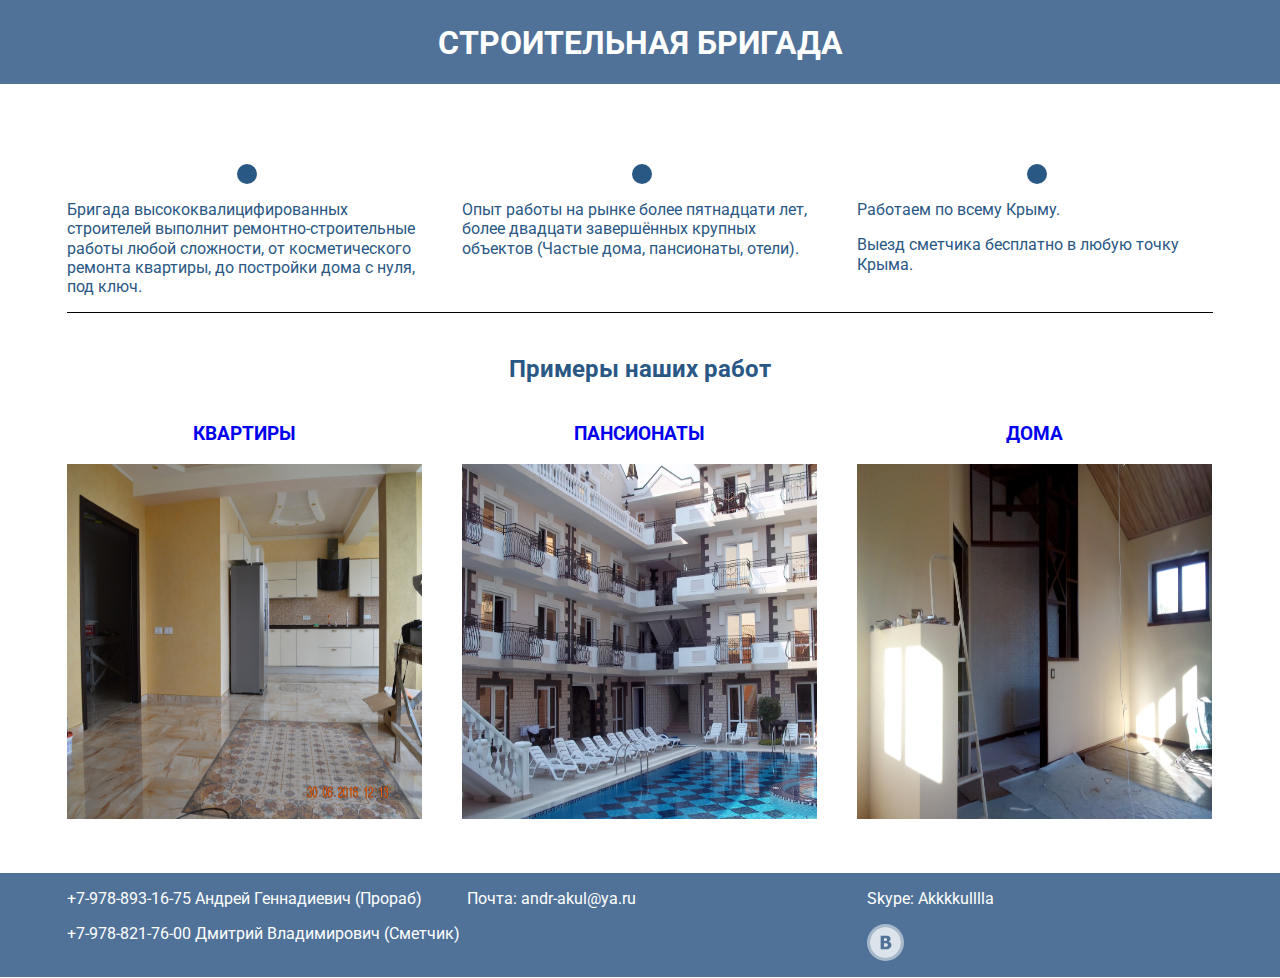
<file: index.html>
<!DOCTYPE html>
<html lang="ru">
  <head>
    <meta charset="utf-8">
    <title>Андрей стройка</title>
    <link href="https://fonts.googleapis.com/css?family=Roboto:400,700&subset=cyrillic" rel="stylesheet">
    <link rel="stylesheet" type="text/css" href="css/style.css">
  </head>
  <body>
  		<header class="main-header">
  			<div class="container clearfix">
  				<h1 class="main-title">СТРОИТЕЛЬНАЯ БРИГАДА</h1>
  			</div>
  		</header>
  		<main class="container">
  		<section class="features clearfix">
  		<div class="features-item">
  			<p>Бригада высококвалицифированных строителей выполнит ремонтно-строительные работы любой сложности, от косметического ремонта квартиры, до постройки дома с нуля, под ключ.</p>
  		</div>	
		<div class="features-item">
			<p>Опыт работы на рынке более пятнадцати лет, более двадцати завершённых крупных объектов (Частые дома, пансионаты, отели).</p>
		</div>	
		<div class="features-item">
			<p>Работаем по всему Крыму.</p>
			<p>Выезд сметчика бесплатно в любую точку Крыма.</p>
		</div>
		</section>
		<div class="index-content clearfix">
			<h2 class="examples">Примеры наших работ</h2>
		<div class="gallery">
			<a class="gallery-link" href="gallery-apartment.html">
			<h3 class="gallery-description">КВАРТИРЫ</h3>
			<img src="img/apartment2.jpg" width="355" height="355">
			</a>
		</div>
		<div class="gallery">
			<a class="gallery-link" href="gallery-guesthouse.html">
			<h3 class="gallery-description">ПАНСИОНАТЫ</h3>
			<img src="img/guesthouse1.jpg" width="355" height="355">
			</a>
		</div>
		<div class="gallery">
			<a class="gallery-link" href="gallery-home.html">
			<h3 class="gallery-description">ДОМА</h3>
			<img src="img/home1.jpg" width="355" height="355">
			</a>
		</div>	
		</div>	
  		</main>
  		<footer class="contact">
  			<div class="container clearfix">
  			<section class="contacts phones">
  				<p>+7-978-893-16-75 Андрей Геннадиевич (Прораб)</p>
  				<p>+7-978-821-76-00 Дмитрий Владимирович (Сметчик)</p>
  			</section>
  			<section class="contacts mail">
  				<p>Почта: andr-akul@ya.ru</p>
  			</section>
  			<section class="contacts social">
  				<p>Skype: Akkkkulllla </p>
  				<p><a class="social-btn social-btn-vk" href="https://vk.com/id15361748"></a></p>
  			</section>	
  			</div>
  		</footer>
  </body>
</html>
</file>
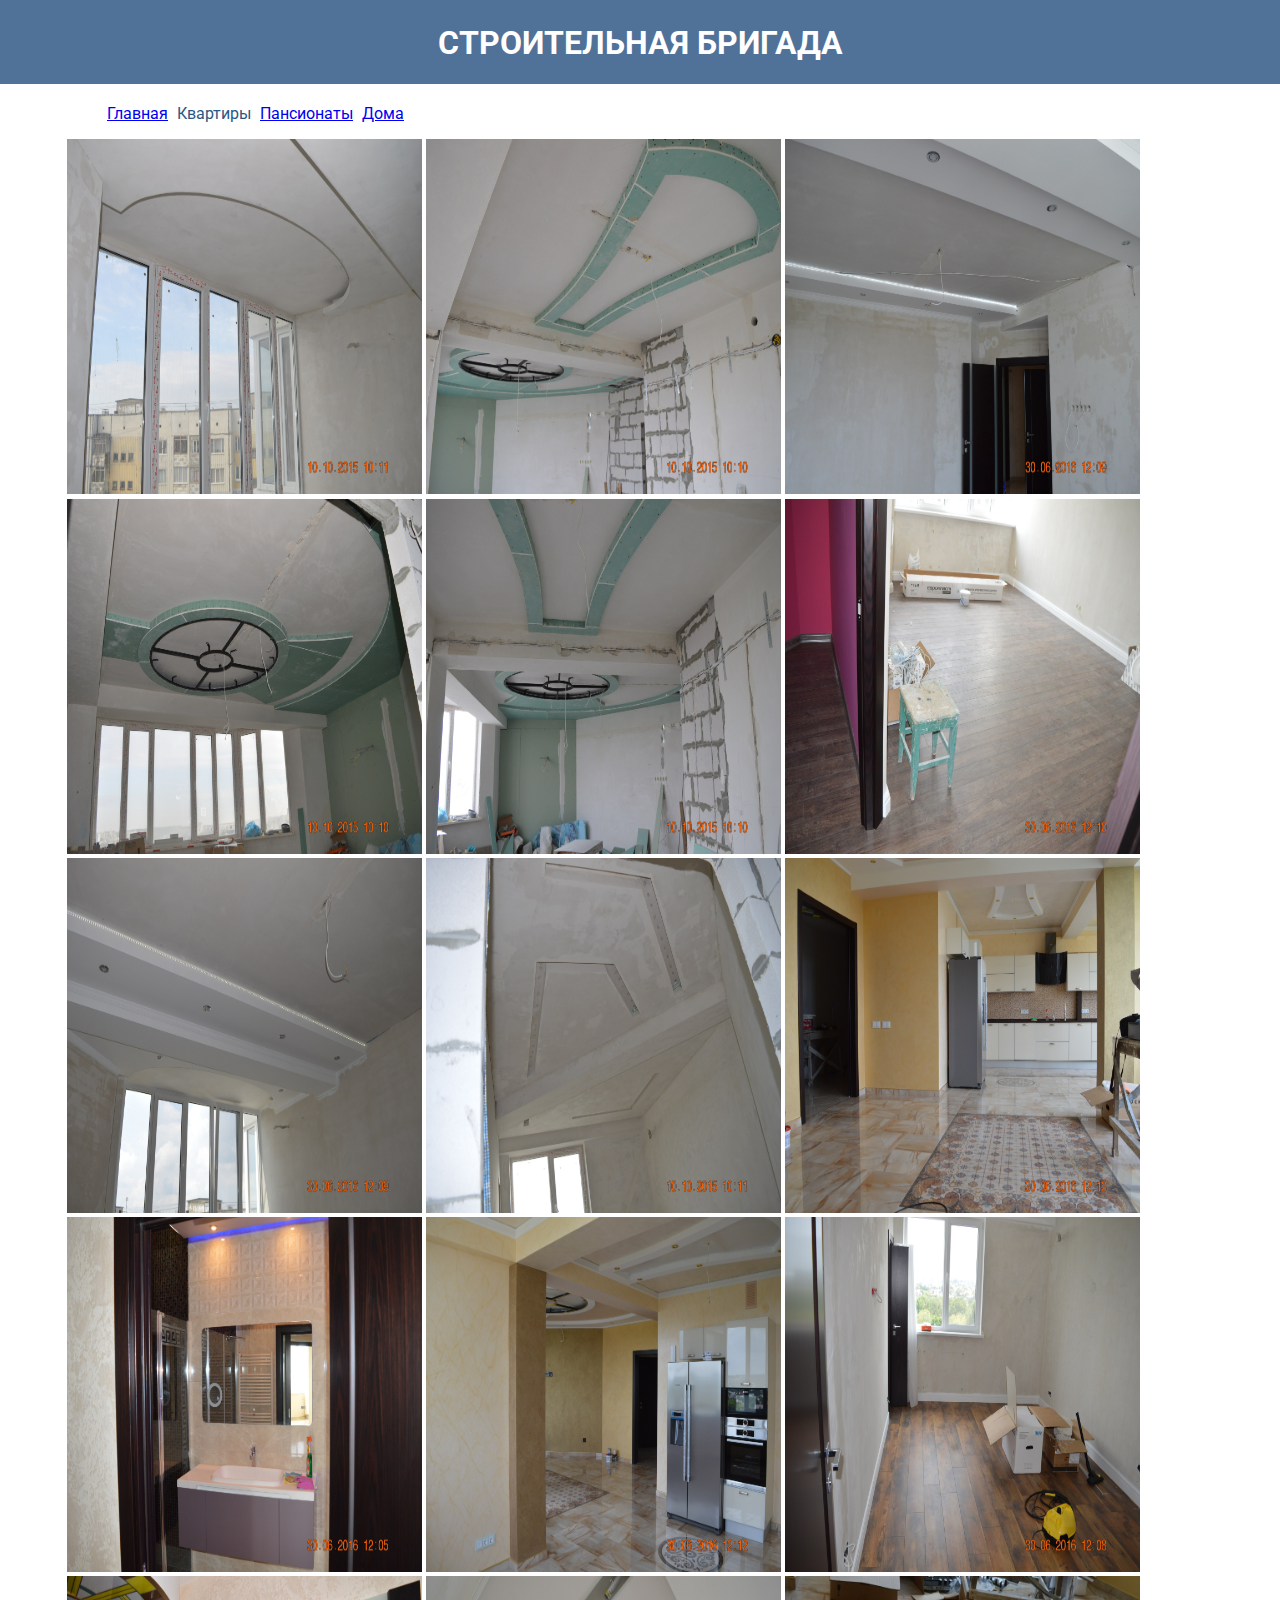
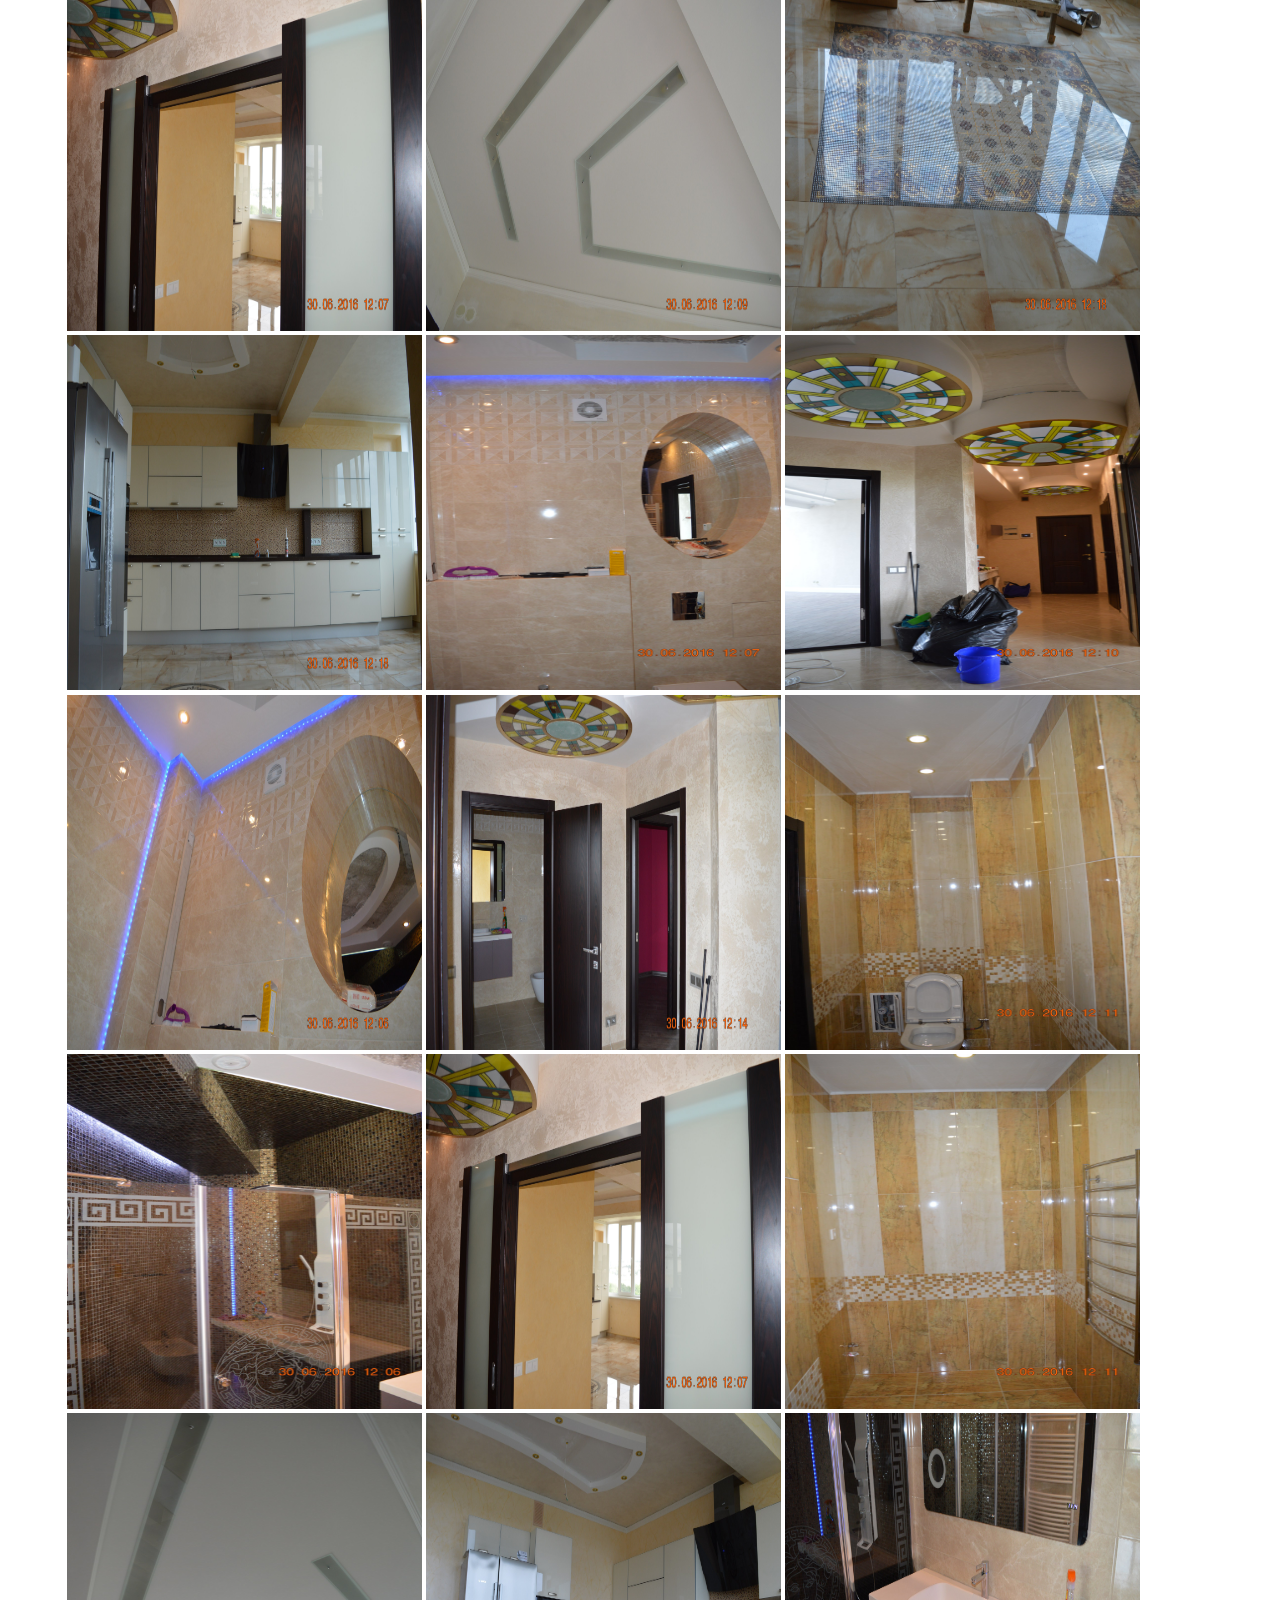
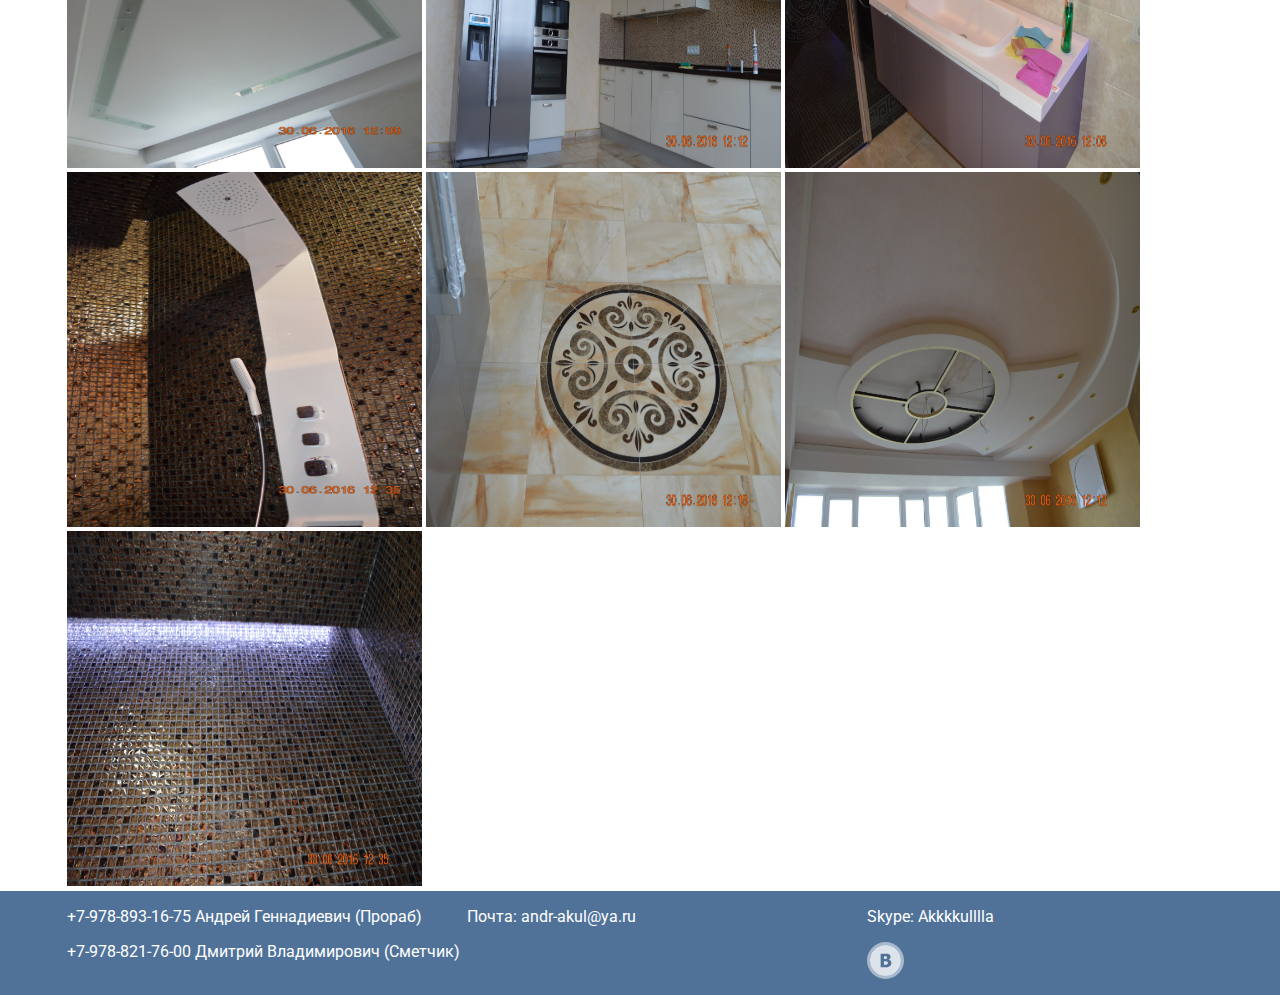
<file: gallery-apartment.html>
<!DOCTYPE html>
<html lang="ru">
  <head>
    <meta charset="utf-8">
    <title>Квартиры</title>
    <link href="https://fonts.googleapis.com/css?family=Roboto:400,700&subset=cyrillic" rel="stylesheet">
    <link rel="stylesheet" type="text/css" href="css/style.css">
  </head>
  <body>
        <header class="gallery-header">
  			<div class="container clearfix">
  				<h1 class="main-title">СТРОИТЕЛЬНАЯ БРИГАДА</h1>
  			</div>
  		</header>
  		<main class="container clearfix">
  				<ul class="breadcrumbs">
  					<li><a href="index.html">Главная</a></li>
  					<li>Квартиры</li>
  					<li><a href="gallery-guesthouse.html">Пансионаты</a></li>
  					<li><a href="gallery-home.html">Дома</a></li>
  				</ul>
  				<div class="photo">
					<img src="img/apartment1.jpg" width="355" height="355">
				</div>
				<div class="photo">
					<img src="img/apartment24.jpg" width="355" height="355">
				</div>
				<div class="photo">
					<img src="img/apartment25.jpg" width="355" height="355">
				</div>
				<div class="photo">
					<img src="img/apartment26.jpg" width="355" height="355">
				</div>
				<div class="photo">
					<img src="img/apartment27.jpg" width="355" height="355">
				</div>
				<div class="photo">
					<img src="img/apartment28.jpg" width="355" height="355">
				</div>
				<div class="photo">
					<img src="img/apartment29.jpg" width="355" height="355">
				</div>
				<div class="photo">
					<img src="img/apartment30.jpg" width="355" height="355">
				</div>
				<div class="photo">
					<img src="img/apartment2.jpg" width="355" height="355">
				</div>
				<div class="photo">
					<img src="img/apartment31.jpg" width="355" height="355">
				</div>
				<div class="photo">
					<img src="img/apartment3.jpg" width="355" height="355">
				</div>
				<div class="photo">
					<img src="img/apartment4.jpg" width="355" height="355">
				</div>
				<div class="photo">
					<img src="img/apartment5.jpg" width="355" height="355">
				</div>
				<div class="photo">
					<img src="img/apartment6.jpg" width="355" height="355">
				</div>
				<div class="photo">
					<img src="img/apartment7.jpg" width="355" height="355">
				</div>
				<div class="photo">
					<img src="img/apartment8.jpg" width="355" height="355">
				</div>
				<div class="photo">
					<img src="img/apartment9.jpg" width="355" height="355">
				</div>
				<div class="photo">
					<img src="img/apartment10.jpg" width="355" height="355">
				</div>
				<div class="photo">
					<img src="img/apartment11.jpg" width="355" height="355">
				</div>
				<div class="photo">
					<img src="img/apartment12.jpg" width="355" height="355">
				</div>
				<div class="photo">
					<img src="img/apartment13.jpg" width="355" height="355">
				</div>
				<div class="photo">
					<img src="img/apartment14.jpg" width="355" height="355">
				</div>
				<div class="photo">
					<img src="img/apartment15.jpg" width="355" height="355">
				</div>
				<div class="photo">
					<img src="img/apartment16.jpg" width="355" height="355">
				</div>
				<div class="photo">
					<img src="img/apartment17.jpg" width="355" height="355">
				</div>
				<div class="photo">
					<img src="img/apartment18.jpg" width="355" height="355">
				</div>
				<div class="photo">
					<img src="img/apartment19.jpg" width="355" height="355">
				</div>
				<div class="photo">
					<img src="img/apartment20.jpg" width="355" height="355">
				</div>
				<div class="photo">
					<img src="img/apartment21.jpg" width="355" height="355">
				</div>
				<div class="photo">
					<img src="img/apartment22.jpg" width="355" height="355">
				</div>
				<div class="photo">
					<img src="img/apartment23.jpg" width="355" height="355">
				</div>
  		</main>
  		<footer class="contact">
  			<div class="container clearfix">
  			<section class="contacts phones">
  				<p>+7-978-893-16-75 Андрей Геннадиевич (Прораб)</p>
  				<p>+7-978-821-76-00 Дмитрий Владимирович (Сметчик)</p>
  			</section>
  			<section class="contacts mail">
  				<p>Почта: andr-akul@ya.ru</p>
  			</section>
  			<section class="contacts social">
  				<p>Skype: Akkkkulllla </p>
  				<p><a class="social-btn social-btn-vk" href="https://vk.com/id15361748"></a></p>
  			</section>	
  			</div>
  		</footer>
    </body>
</html>
</file>
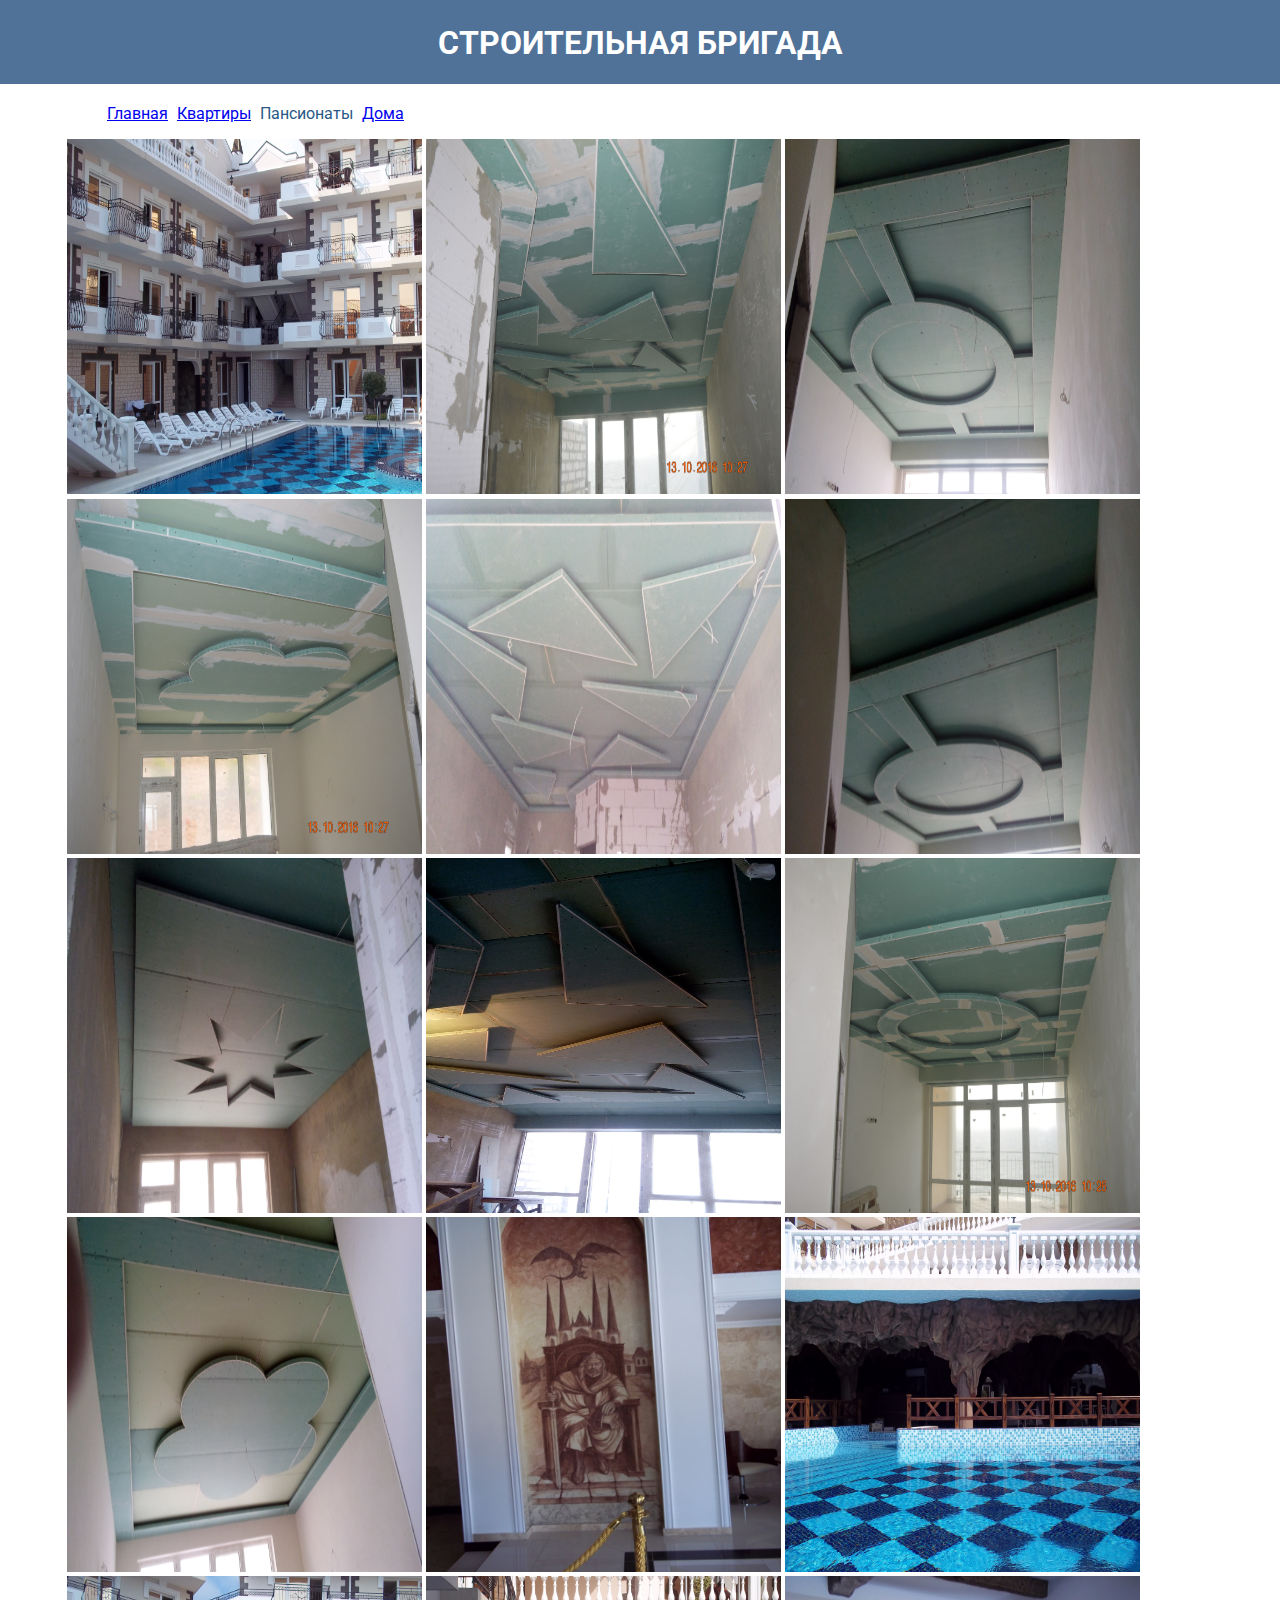
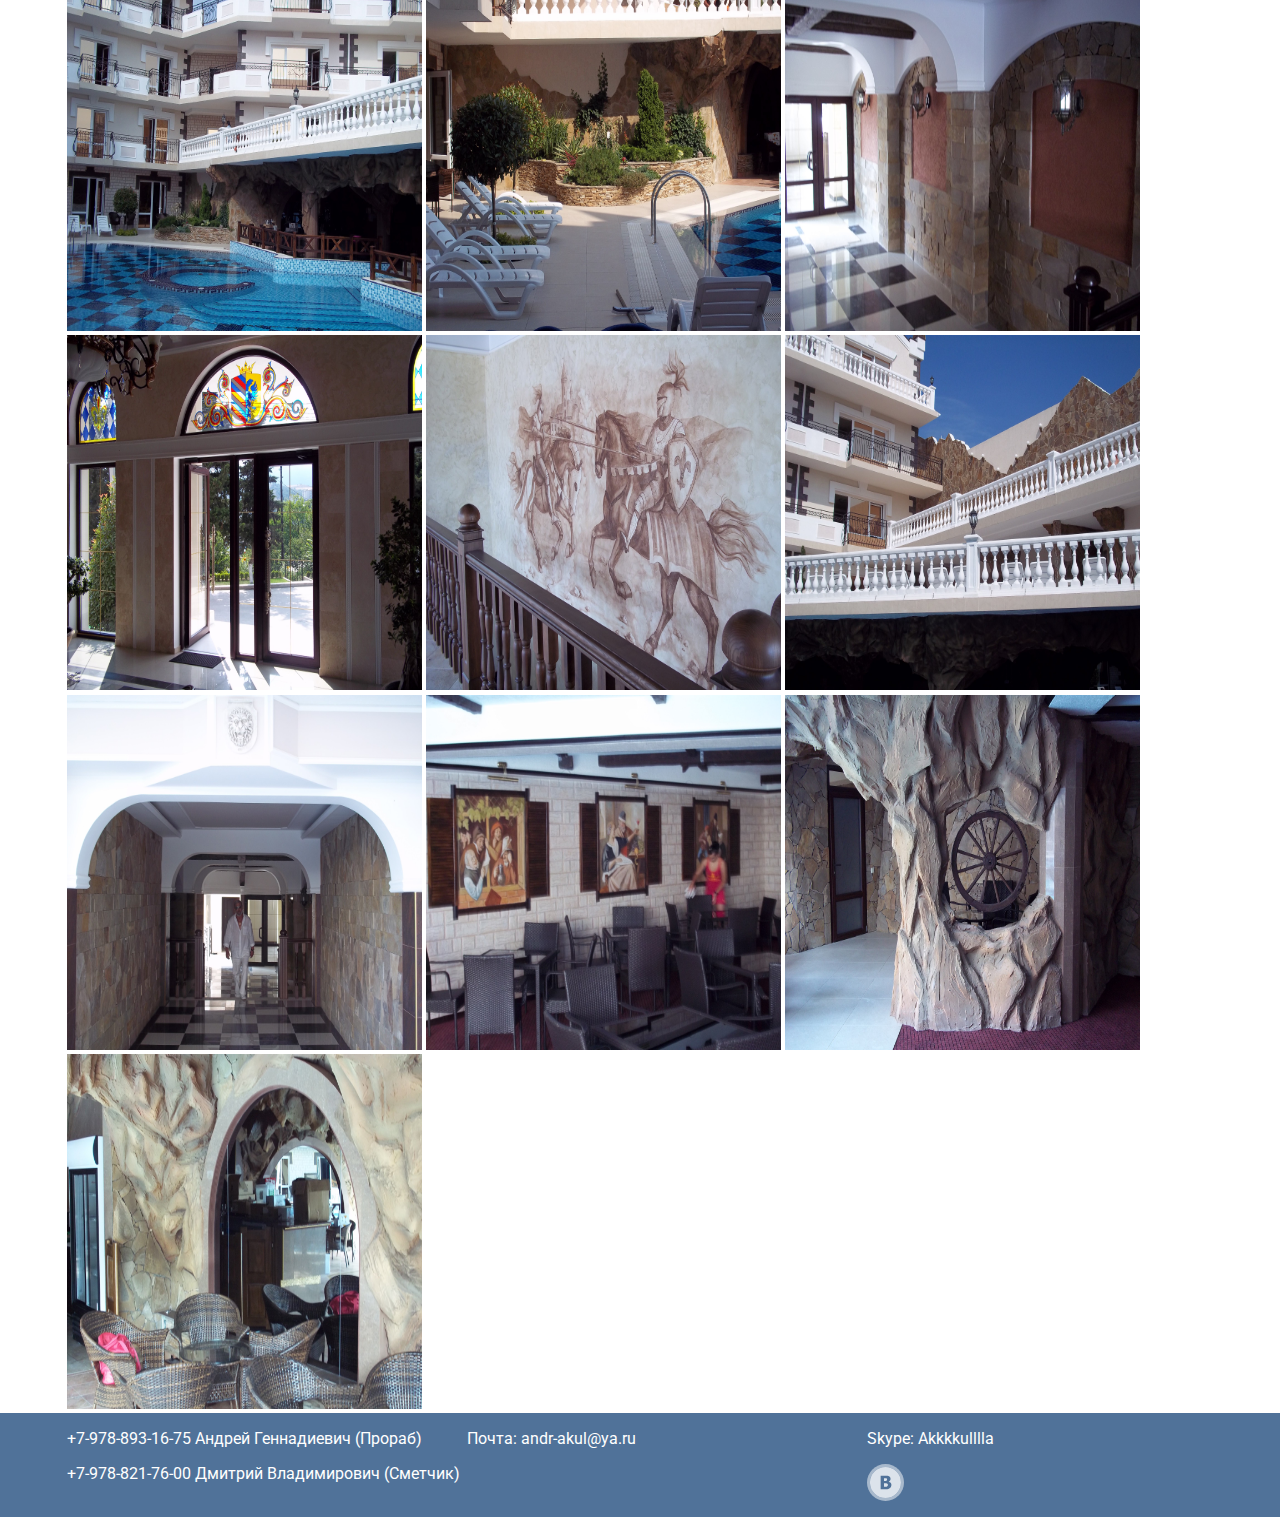
<file: gallery-guesthouse.html>
<!DOCTYPE html>
<html lang="ru">
  <head>
    <meta charset="utf-8">
    <title>Пансионаты</title>
    <link href="https://fonts.googleapis.com/css?family=Roboto:400,700&subset=cyrillic" rel="stylesheet">
    <link rel="stylesheet" type="text/css" href="css/style.css">
  </head>
  <body>
        <header class="gallery-header">
  			<div class="container clearfix">
  				<h1 class="main-title">СТРОИТЕЛЬНАЯ БРИГАДА</h1>
  			</div>
  		</header>
  		<main class="container">
  				<ul class="breadcrumbs">
  					<li><a href="index.html">Главная</a></li>
  					<li><a href="gallery-apartment.html">Квартиры</a></li>
  					<li>Пансионаты</li>
  					<li><a href="gallery-home.html">Дома</a></li>
  				</ul>
          <div class="photo">
          <img src="img/guesthouse1.jpg" width="355" height="355">
          </div>
          <div class="photo">
          <img src="img/guesthouse2.jpg" width="355" height="355">
        </div>
        <div class="photo">
          <img src="img/guesthouse3.jpg" width="355" height="355">
        </div>
        <div class="photo">
          <img src="img/guesthouse4.jpg" width="355" height="355">
        </div>
        <div class="photo">
          <img src="img/guesthouse5.jpg" width="355" height="355">
        </div>
        <div class="photo">
          <img src="img/guesthouse6.jpg" width="355" height="355">
        </div>
        <div class="photo">
          <img src="img/guesthouse7.jpg" width="355" height="355">
        </div>
        <div class="photo">
          <img src="img/guesthouse8.jpg" width="355" height="355">
        </div>
        <div class="photo">
          <img src="img/guesthouse9.jpg" width="355" height="355">
        </div>
        <div class="photo">
          <img src="img/guesthouse10.jpg" width="355" height="355">
        </div>
        <div class="photo">
          <img src="img/guesthouse11.jpg" width="355" height="355">
        </div>
        <div class="photo">
          <img src="img/guesthouse12.jpg" width="355" height="355">
        </div>
        <div class="photo">
          <img src="img/guesthouse13.jpg" width="355" height="355">
        </div>
        <div class="photo">
          <img src="img/guesthouse14.jpg" width="355" height="355">
        </div>
        <div class="photo">
          <img src="img/guesthouse15.jpg" width="355" height="355">
        </div>
        <div class="photo">
          <img src="img/guesthouse16.jpg" width="355" height="355">
        </div>
        <div class="photo">
          <img src="img/guesthouse17.jpg" width="355" height="355">
        </div>
        <div class="photo">
          <img src="img/guesthouse18.jpg" width="355" height="355">
        </div>
        <div class="photo">
          <img src="img/guesthouse19.jpg" width="355" height="355">
        </div>
        <div class="photo">
          <img src="img/guesthouse20.jpg" width="355" height="355">
        </div>
        <div class="photo">
          <img src="img/guesthouse21.jpg" width="355" height="355">
        </div>
        <div class="photo">
          <img src="img/guesthouse22.jpg" width="355" height="355">
        </div>
  		</main>
  		<footer class="contact">
  			<div class="container clearfix">
  			<section class="contacts phones">
  				<p>+7-978-893-16-75 Андрей Геннадиевич (Прораб)</p>
  				<p>+7-978-821-76-00 Дмитрий Владимирович (Сметчик)</p>
  			</section>
  			<section class="contacts mail">
  				<p>Почта: andr-akul@ya.ru</p>
  			</section>
  			<section class="contacts social">
  				<p>Skype: Akkkkulllla </p>
  				<p><a class="social-btn social-btn-vk" href="https://vk.com/id15361748"></a></p>
  			</section>	
  			</div>
  		</footer>
    </body>
</html>
</file>
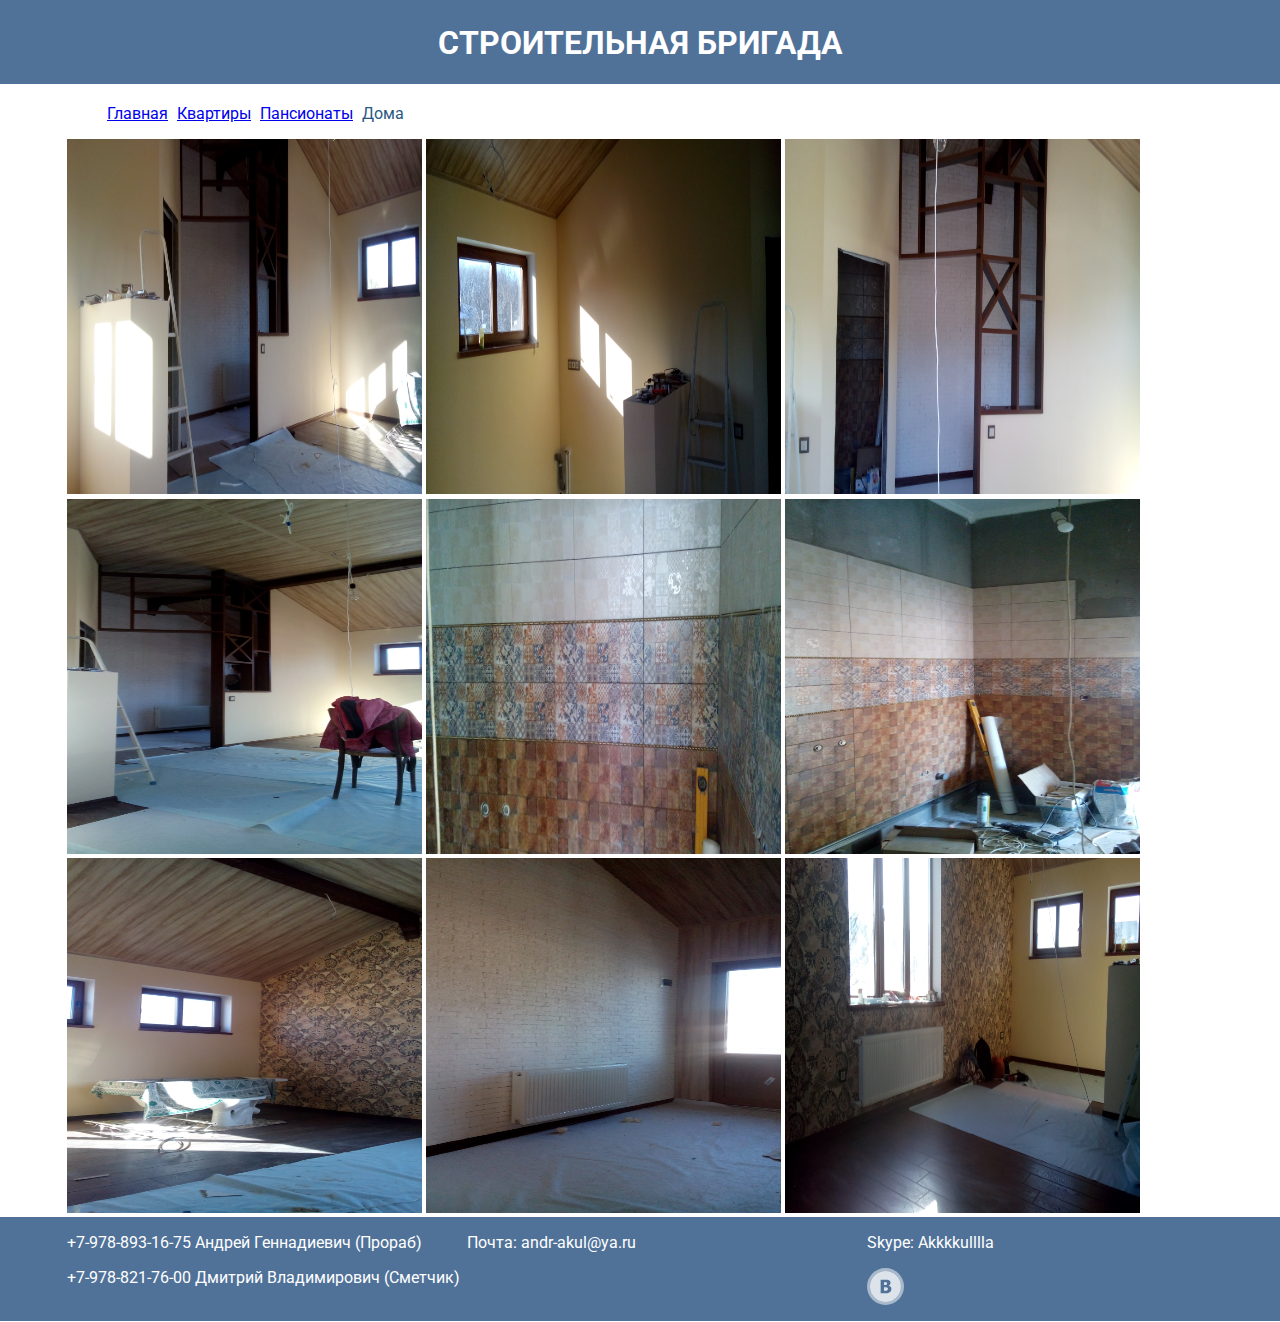
<file: gallery-home.html>
<!DOCTYPE html>
<html lang="ru">
  <head>
    <meta charset="utf-8">
    <title>Дома</title>
    <link href="https://fonts.googleapis.com/css?family=Roboto:400,700&subset=cyrillic" rel="stylesheet">
    <link rel="stylesheet" type="text/css" href="css/style.css">
  </head>
  <body>
        <header class="gallery-header">
  			<div class="container clearfix">
  				<h1 class="main-title">СТРОИТЕЛЬНАЯ БРИГАДА</h1>
  			</div>
  		</header>
  		<main class="container">
  				<ul class="breadcrumbs">
  					<li><a href="index.html">Главная</a></li>
  					<li><a href="gallery-apartment.html">Квартиры</a></li>
  					<li><a href="gallery-guesthouse.html">Пансионаты</a></li>
  					<li>Дома</li>
  				</ul>
        <div class="photo">
          <img src="img/home1.jpg" width="355" height="355">
        </div>
        <div class="photo">
          <img src="img/home2.jpg" width="355" height="355">
        </div>
        <div class="photo">
          <img src="img/home3.jpg" width="355" height="355">
        </div>
        <div class="photo">
          <img src="img/home4.jpg" width="355" height="355">
        </div>
        <div class="photo">
          <img src="img/home5.jpg" width="355" height="355">
        </div>
        <div class="photo">
          <img src="img/home6.jpg" width="355" height="355">
        </div>
        <div class="photo">
          <img src="img/home7.jpg" width="355" height="355">
        </div>
        <div class="photo">
          <img src="img/home8.jpg" width="355" height="355">
        </div>
        <div class="photo">
          <img src="img/home9.jpg" width="355" height="355">
        </div>
  		</main>
  		<footer class="contact">
  			<div class="container clearfix">
  			<section class="contacts phones">
  				<p>+7-978-893-16-75 Андрей Геннадиевич (Прораб)</p>
  				<p>+7-978-821-76-00 Дмитрий Владимирович (Сметчик)</p>
  			</section>
  			<section class="contacts mail">
  				<p>Почта: andr-akul@ya.ru</p>
  			</section>
  			<section class="contacts social">
  				<p>Skype: Akkkkulllla </p>
  				<p><a class="social-btn social-btn-vk" href="https://vk.com/id15361748"></a></p>
  			</section>	
  			</div>
  		</footer>
    </body>
</html>
</file>
<file: css/style.css>
body{
	min-width: 1200px;
	font-weight: normal;
	font-size: 16px;
	line-height: 1.2;
	font-family: "Roboto", "Arial", sans-serif;
	color: #2a5885;
	margin: 0;
	padding: 0;
}

.clearfix::after {
	content: "";
	display: table;
	clear: both;
}

.container{
	font-size: 16px;
	width: 1146px;
	margin: 0 auto;
	padding: 0 27px;
}

.main-header{
	margin-top: -22px;
	margin-bottom: 80px;
	background: #507299;
	color: #fff;
}

.gallery-header{
	margin-top: -22px;
	margin-bottom: 20px;
	background: #507299;
	color: #fff;
}

.main-title{
	padding-top: 25px; 
	text-align: center;
}

.examples{
	text-align: center;
}

.features {
	border-bottom: 1px solid black;
  	margin-bottom: 42px;
}

.features-item {
  	float: left;
  	width: 355px;
  	margin-right: 40px;
}

.features-item:last-child {
  	margin-right: 0;
}

.features-item::before {
  	content: "";
  	position: relative;
  	display: block;
  	width: 20px;
  	height: 20px;
  	margin-left: 170px;
  	top: 0;
  	background-color: #2a5885;
  	border-radius: 15px;
}

.gallery{
	float: left;
  	width: 355px;
  	margin-right: 40px;
  	margin-bottom: 50px;
}

.gallery:last-child{
	margin-right: 0;
}

.gallery-link{
	text-decoration: none;
}

.gallery:hover{
	background: rgba(9,125,239,.4);
	border-radius: 15px;
	height: 375px;
}

.gallery-description{
	text-align: center;
}

.contact{
	background: #507299;
	color: #fff;
}

.contacts{
	float: left;
	text-align: left;
	display: inline-block;
}

.phones{
	width: 400px;
}

.mail{
	width: 400px;
}

.social-btn{
	display: inline-block;
	vertical-align: top;
	width: 31px;
	height: 31px;
	margin-right: 9px;
	border-radius: 50%;
	border: 3px solid rgba(255,255,255,.5);
}

.social-btn:hover{
	border: 3px solid #dbe3de;
}

.social-btn:active{
	box-shadow: inset 1px 2px 1px 1px rgba(0,0,0,.4)
}

.social-btn-vk{
	background: url("../img/13vk.svg") no-repeat 50% 50%;
	
}

.breadcrumbs li{
	display: inline;
	margin-right: 5px;
}

.photo{
	display: inline-block;
	height: 355;
	width: 355;
}
</file>
